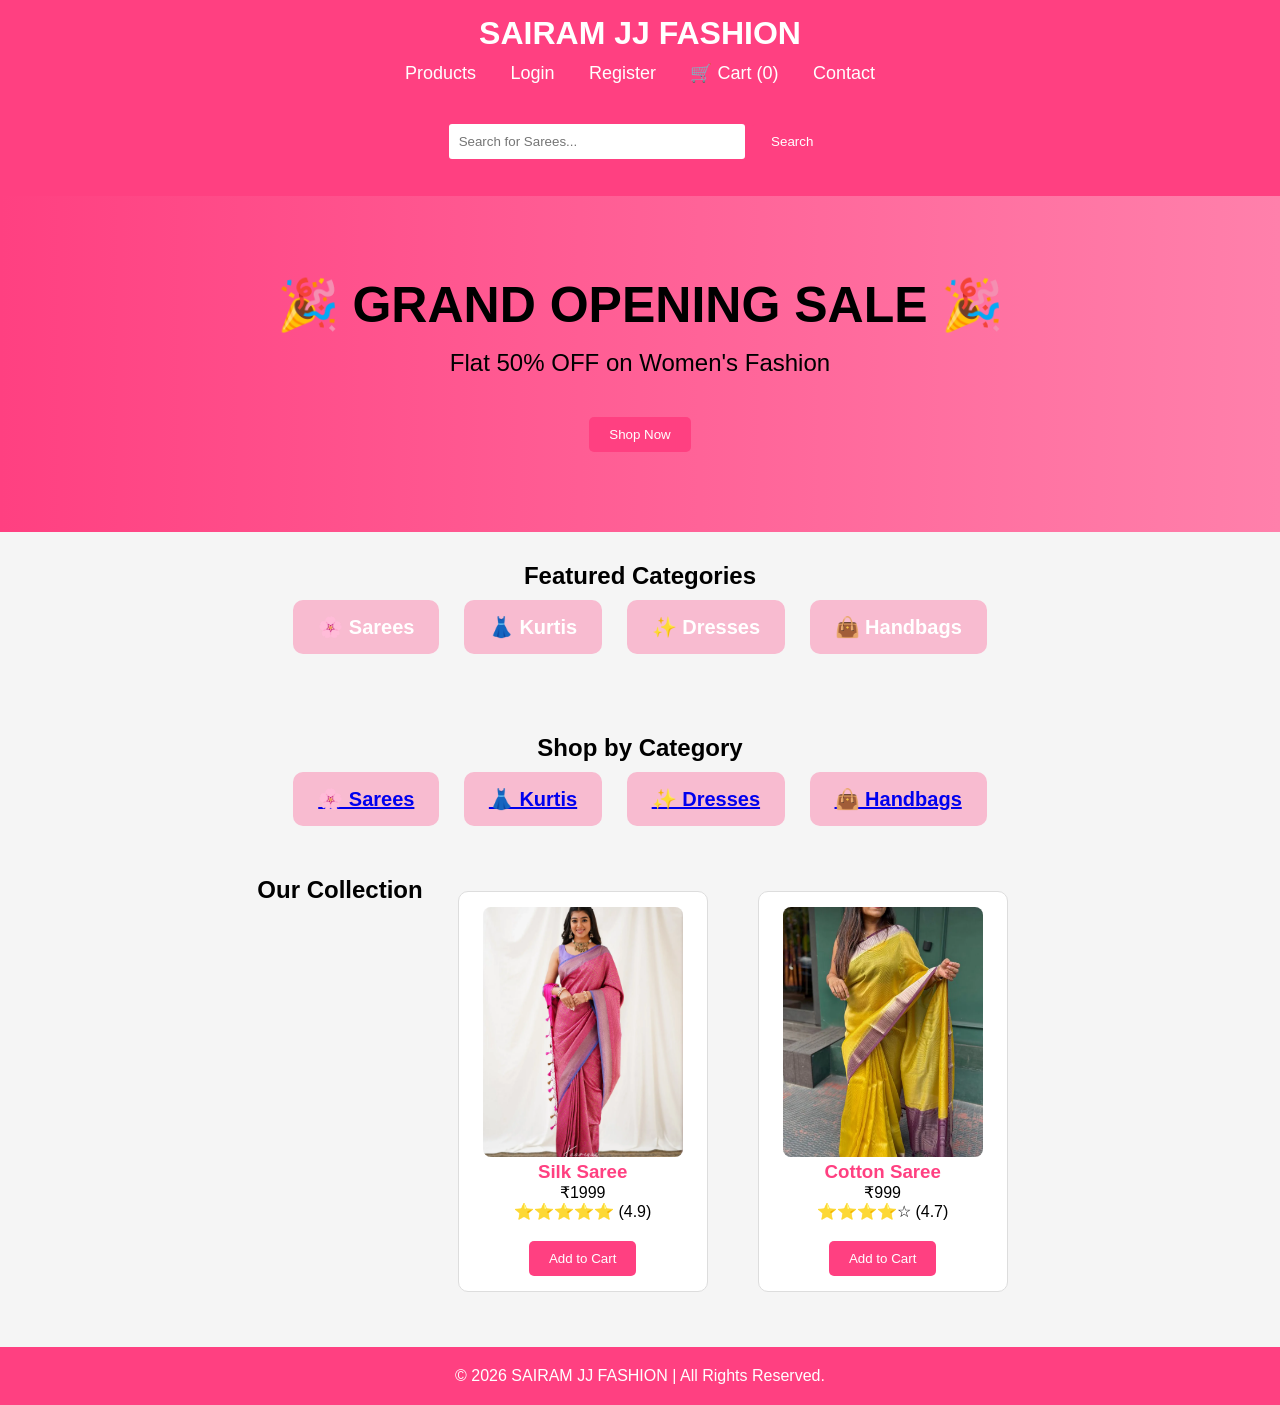
<file: index.html>
<!DOCTYPE html>
<html>
<head>
    <title>SAIRAM JJ FASHION</title>
    <link rel="stylesheet" href="style.css">
</head>

<body>

<header>
    <h1>SAIRAM JJ FASHION</h1>
    <nav>
        <a href="products.html">Products</a>
<a href="login.html">Login</a>
<a href="register.html">Register</a>
<a href="cart.html">🛒 Cart (<span id="cartCount">0</span>)</a>
<a href="contact.html">Contact</a>
    </nav>


    <div class="search-box">
        <input type="text" id="searchBox" placeholder="Search for Sarees...">
        <button onclick="searchProduct()">Search</button>
    </div>
</header>

<section class="hero">
    <h2>🎉 GRAND OPENING SALE 🎉</h2>
    <p>Flat 50% OFF on Women's Fashion</p>
    <button onclick="shopNow()">Shop Now</button>
</section>
<section class="featured">

    <h2>Featured Categories</h2>

    <div class="category-box">
        🌸 Sarees
    </div>

    <div class="category-box">
        👗 Kurtis
    </div>

    <div class="category-box">
        ✨ Dresses
    </div>

    <div class="category-box">
        👜 Handbags
    </div>

</section>

<section class="categories">
    <h2>Shop by Category</h2>

    <div class="category-box">
        <a href="sarees.html">🌸 Sarees</a>
    </div>

    <div class="category-box">
        <a href="kurtis.html">👗 Kurtis</a>
    </div>

    <div class="category-box">
        <a href="dresses.html">✨ Dresses</a>
    </div>

    <div class="category-box">
        <a href="handbags.html">👜 Handbags</a>
    </div>
</section>

<section class="products">

    <h2>Our Collection</h2>

    <div class="product-card">
        <img src="saree1.webp" alt="Silk Saree">
        <h3>Silk Saree</h3>
        <p>₹1999</p>
        <p>⭐⭐⭐⭐⭐ (4.9)</p>
        <button onclick="addToCart('Silk Saree')">Add to Cart</button>
    </div>

    <div class="product-card">
        <img src="saree2.webp" alt="Cotton Saree">
        <h3>Cotton Saree</h3>
        <p>₹999</p>
        <p>⭐⭐⭐⭐☆ (4.7)</p>
        <button onclick="addToCart('Cotton Saree')">Add to Cart</button>
    
    </div>

</section>

<footer>
    <p>© 2026 SAIRAM JJ FASHION | All Rights Reserved.</p>
</footer>

<script src="script.js"></script>

</body>
</html>
</file>
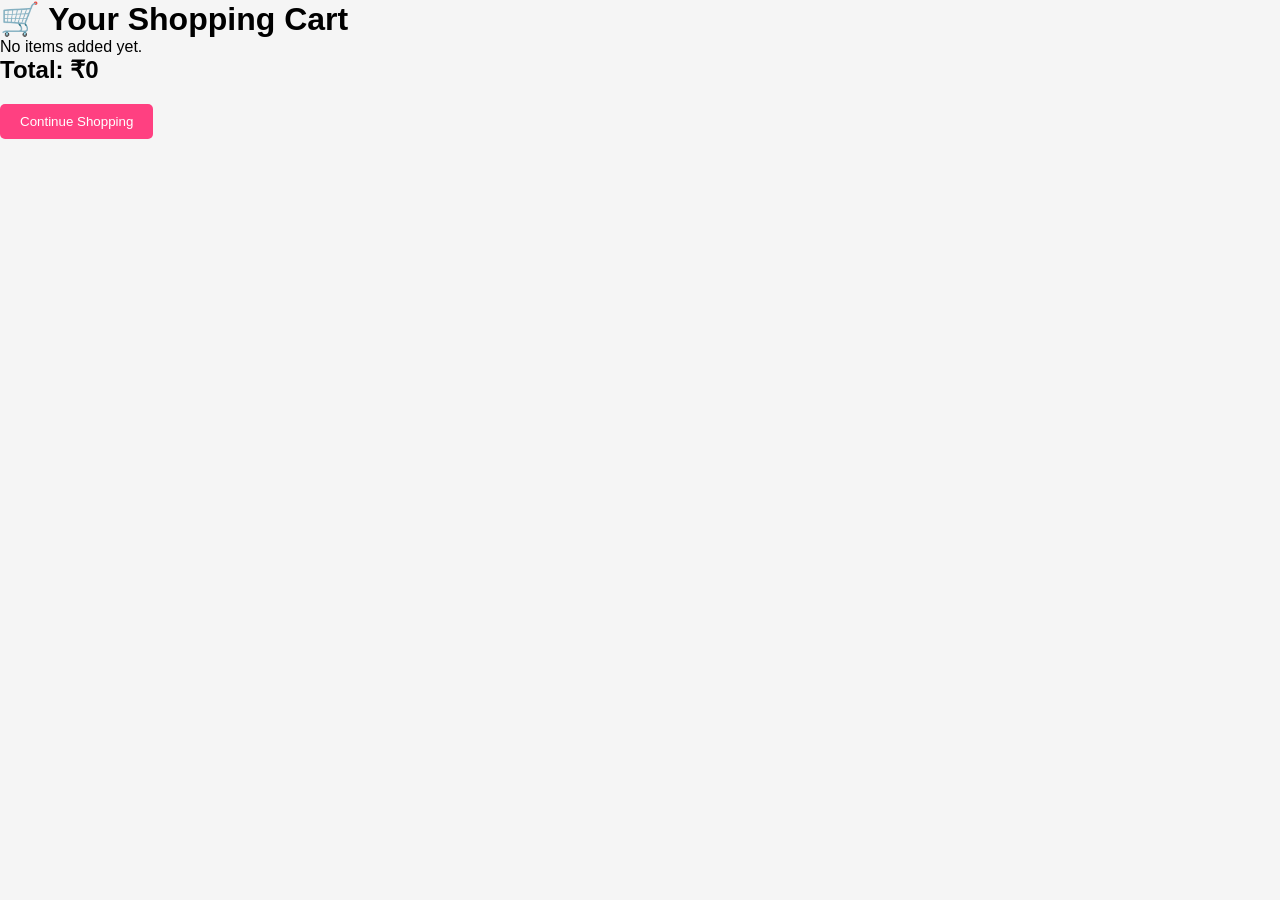
<file: cart.html>
<!DOCTYPE html>
<html>
<head>
    <title>Cart - SAIRAM JJ FASHION</title>
    <link rel="stylesheet" href="style.css">
</head>
<body>

<h1>🛒 Your Shopping Cart</h1>

<div id="cartItems">
    <p>No items added yet.</p>
</div>

<h2 id="totalPrice">Total: ₹0</h2>

<a href="index.html">
    <button>Continue Shopping</button>
</a>

<script>
let cart = JSON.parse(localStorage.getItem("cart")) || [];

let cartDiv = document.getElementById("cartItems");
let totalPrice = document.getElementById("totalPrice");

let prices = {
    "Silk Saree": 1999,
    "Cotton Saree": 999,
    "Designer Saree": 2499,
    "Party Wear Saree": 2999,
    "Women's Kurti": 799,
    "Women's Dress": 1499,
    "Leather Handbag": 1299,
    "Sling Bag": 899
};

let total = 0;

if (cart.length > 0) {

    cartDiv.innerHTML = "";

    cart.forEach(function(item) {

        cartDiv.innerHTML += "<p>" + item + " - ₹" + prices[item] + "</p>";

        total += prices[item];
    });

    totalPrice.innerHTML = "Total: ₹" + total;
}
</script>

</body>
</html>
</file>
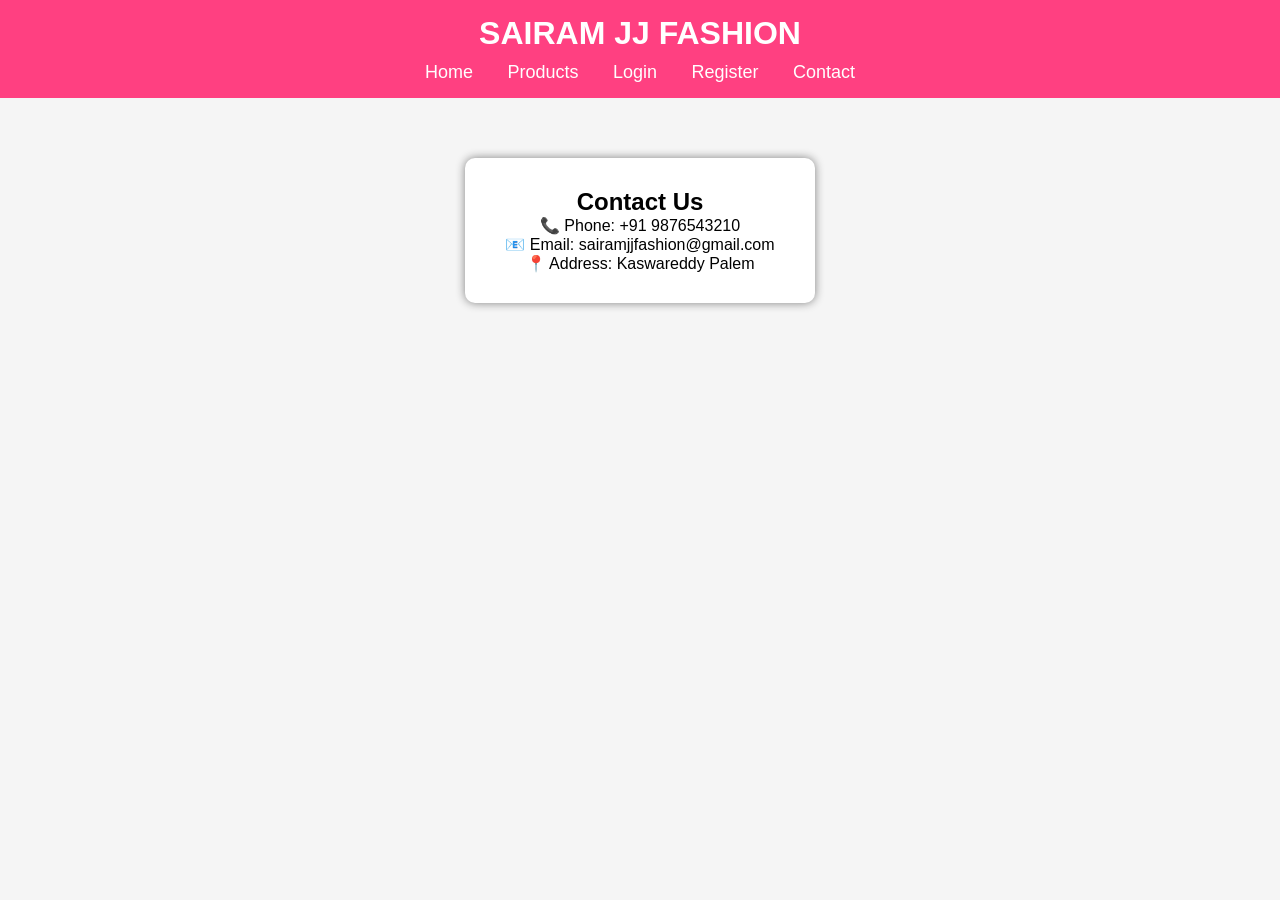
<file: contact.html>
<!DOCTYPE html>
<html>

<head>
    <title>Contact - SAIRAM JJ FASHION</title>
    <link rel="stylesheet" href="style.css">
</head>

<body>

<header>
    <h1>SAIRAM JJ FASHION</h1>

    <nav>
        <a href="index.html">Home</a>
        <a href="products.html">Products</a>
        <a href="login.html">Login</a>
        <a href="register.html">Register</a>
        <a href="contact.html">Contact</a>
    </nav>
</header>

<div class="login-box">
    <h2>Contact Us</h2>

    <p>📞 Phone: +91 9876543210</p>
    <p>📧 Email: sairamjjfashion@gmail.com</p>
    <p>📍 Address: Kaswareddy Palem</p>

</div>

</body>
</html>
</file>
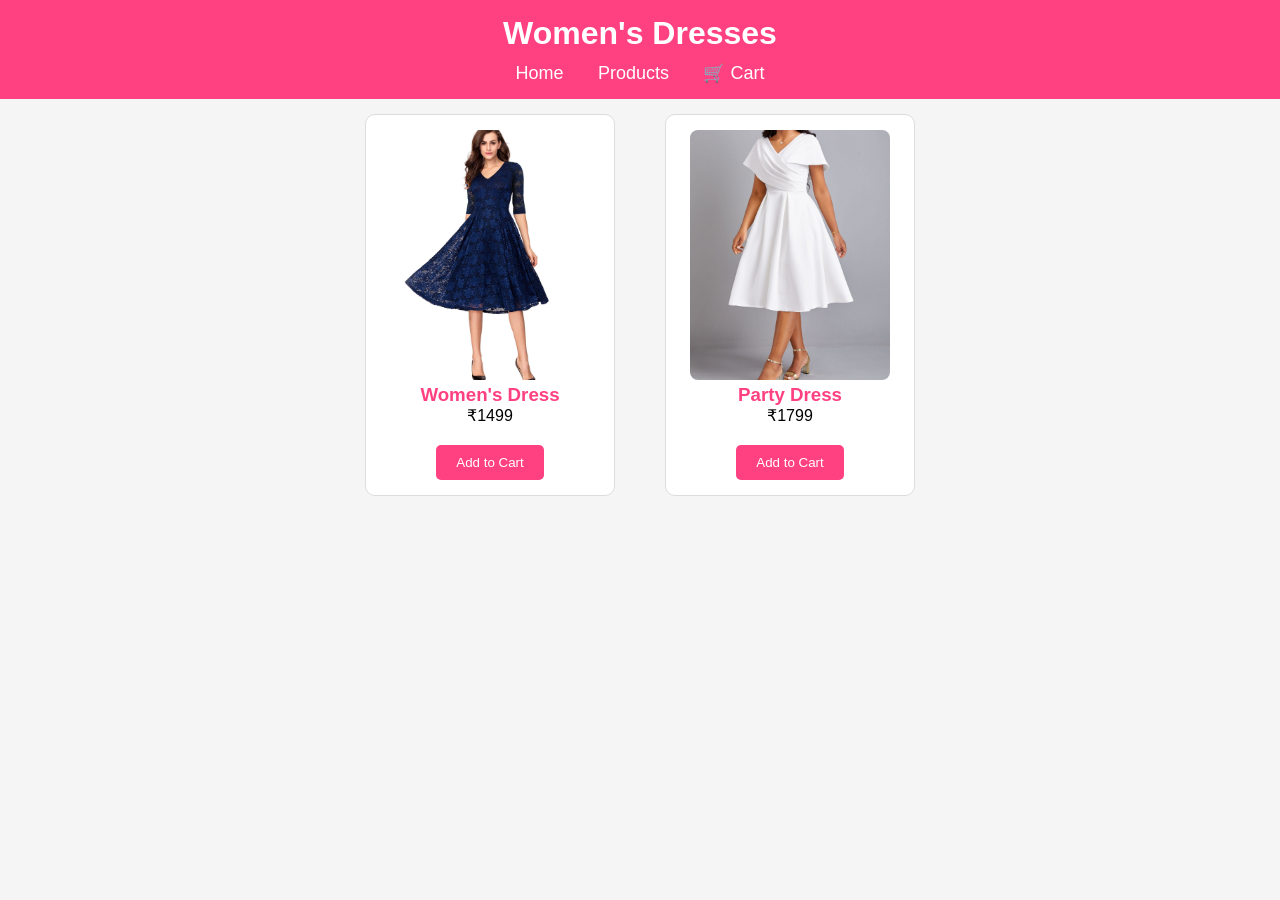
<file: dresses.html>
<!DOCTYPE html>
<html>
<head>
    <title>Dresses - SAIRAM JJ FASHION</title>
    <link rel="stylesheet" href="style.css">
</head>

<body>

<header>
    <h1>Women's Dresses</h1>

    <nav>
        <a href="index.html">Home</a>
        <a href="products.html">Products</a>
        <a href="cart.html">🛒 Cart</a>
    </nav>
</header>

<section class="products">

<div class="product-card">
    <img src="dress1.jpg" alt="Dress 1">
    <h3>Women's Dress</h3>
    <p>₹1499</p>
    <button onclick="addToCart('Women's Dress')">Add to Cart</button>
</div>

<div class="product-card">
    <img src="dress2.jpg" alt="Dress 2">
    <h3>Party Dress</h3>
    <p>₹1799</p>
    <button onclick="addToCart('Party Dress')">Add to Cart</button>
</div>

</section>

<script src="script.js"></script>

</body>
</html>
</file>
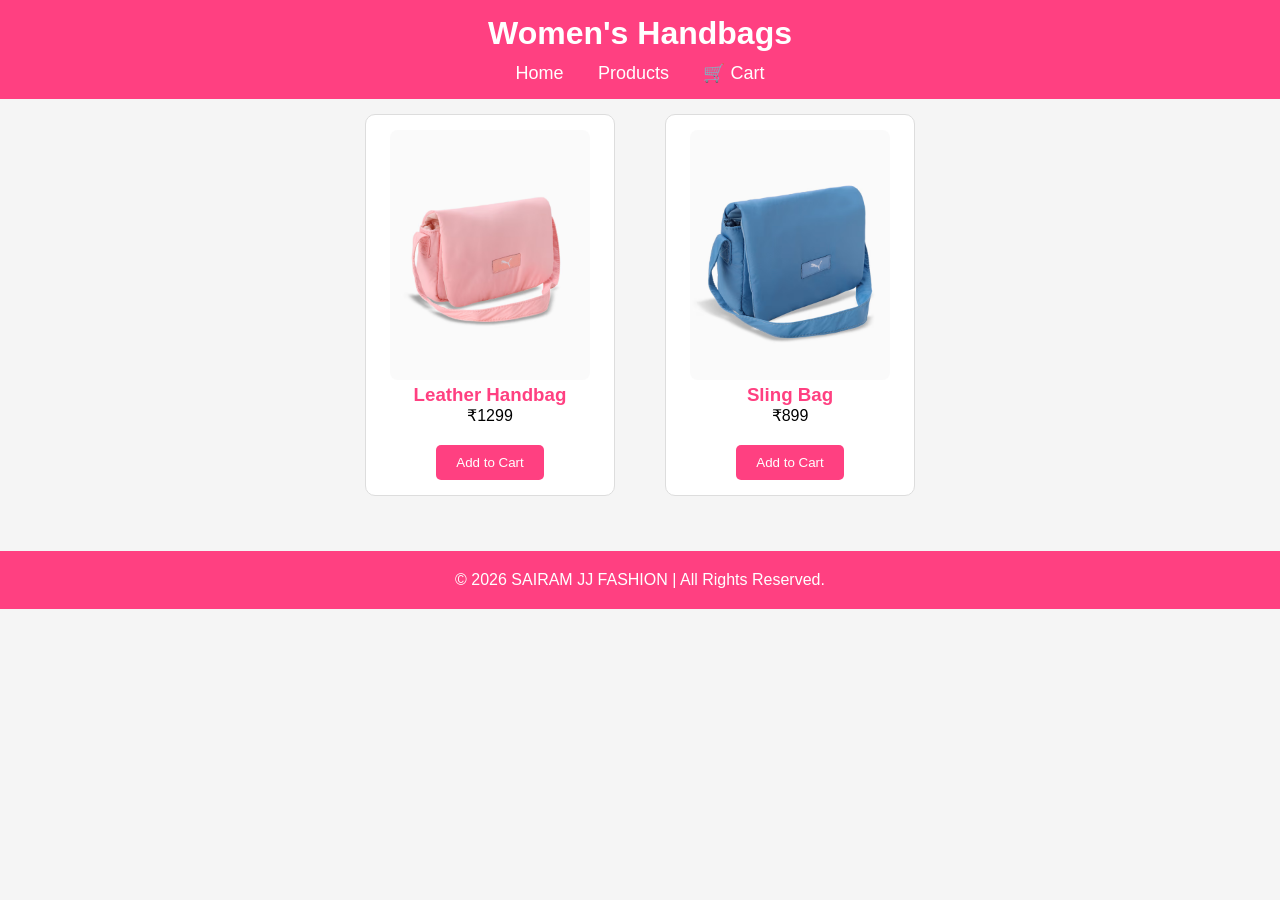
<file: handbags.html>
<!DOCTYPE html>
<html>
<head>
    <title>Handbags - SAIRAM JJ FASHION</title>
    <link rel="stylesheet" href="style.css">
</head>

<body>

<header>
    <h1>Women's Handbags</h1>

    <nav>
        <a href="index.html">Home</a>
        <a href="products.html">Products</a>
        <a href="cart.html">🛒 Cart</a>
    </nav>
</header>

<section class="products">

<div class="product-card">
    <img src="handbag1.avif" alt="Leather Handbag">
    <h3>Leather Handbag</h3>
    <p>₹1299</p>
    <button onclick="addToCart('Leather Handbag')">Add to Cart</button>
</div>

<div class="product-card">
    <img src="handbag2.avif" alt="Sling Bag">
    <h3>Sling Bag</h3>
    <p>₹899</p>
    <button onclick="addToCart('Sling Bag')">Add to Cart</button>
</div>

</section>

<footer>
    <p>© 2026 SAIRAM JJ FASHION | All Rights Reserved.</p>
</footer>

<script src="script.js"></script>

</body>
</html>
</file>
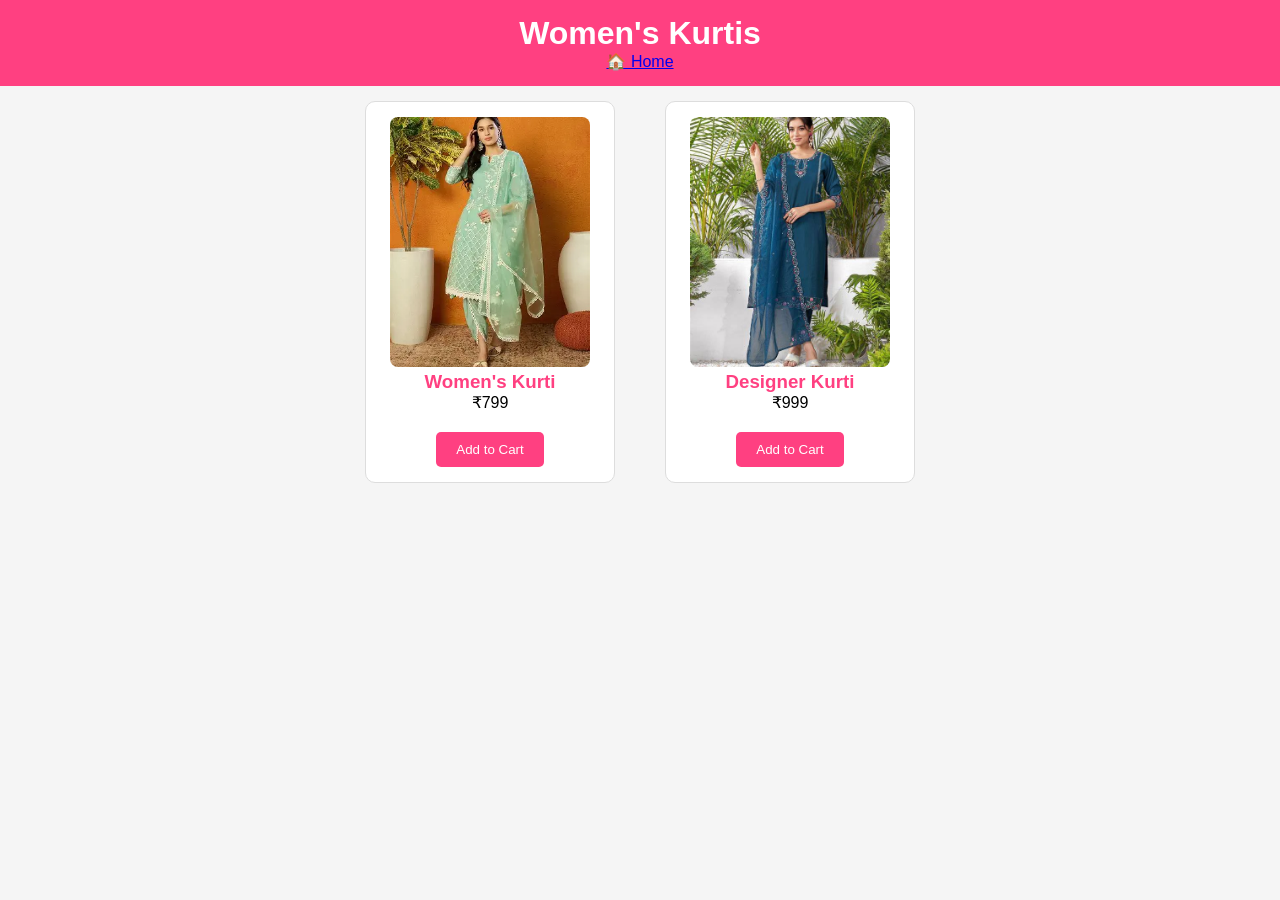
<file: kurtis.html>
<!DOCTYPE html>
<html>
<head>
    <title>Kurtis - SAIRAM JJ FASHION</title>
    <link rel="stylesheet" href="style.css">
</head>
<body>

<header>
    <h1>Women's Kurtis</h1>
    <a href="index.html">🏠 Home</a>
</header>

<section class="products">

<div class="product-card">
    <img src="kurti1.webp" alt="Women's Kurti">
    <h3>Women's Kurti</h3>
    <p>₹799</p>
    <button onclick="addToCart('Women's Kurti')">Add to Cart</button>
</div>

<div class="product-card">
    <img src="kurti2.jpeg" alt="Designer Kurti">
    <h3>Designer Kurti</h3>
    <p>₹999</p>
    <button onclick="addToCart('Designer Kurti')">Add to Cart</button>
</div>

</section>

<script src="script.js"></script>

</body>
</html>
</file>
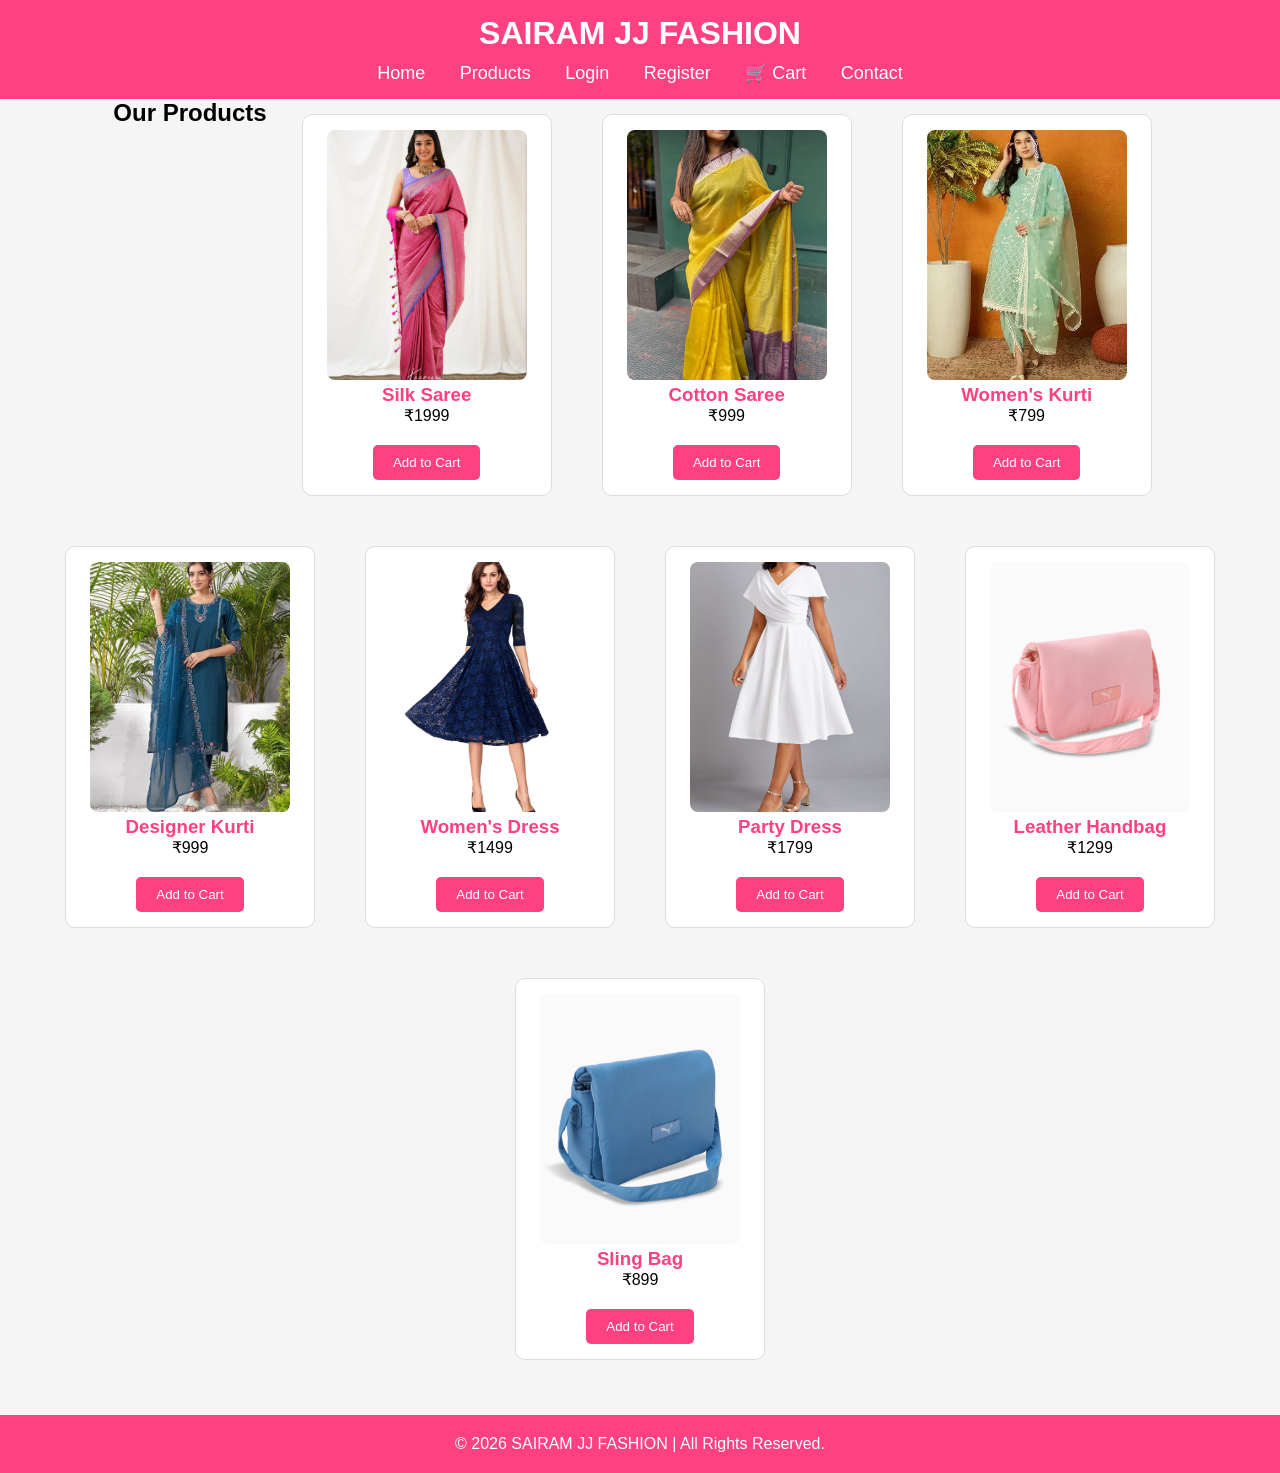
<file: products.html>
<!DOCTYPE html>
<html>
<head>
    <title>Products - SAIRAM JJ FASHION</title>
    <link rel="stylesheet" href="style.css">

</head>
<body>

<header>
    <h1>SAIRAM JJ FASHION</h1>

    <nav>
        <a href="index.html">Home</a>
        <a href="products.html">Products</a>
        <a href="login.html">Login</a>
        <a href="register.html">Register</a>
        <a href="cart.html">🛒 Cart</a>
        <a href="contact.html">Contact</a>
    </nav>
</header>

<section class="products">

    <h2>Our Products</h2>

    <!-- Silk Saree -->
    <div class="product-card">
        <img src="saree1.webp" alt="Silk Saree">
        <h3>Silk Saree</h3>
        <p>₹1999</p>
        <button onclick="addToCart('Silk Saree')">Add to Cart</button>
    </div>

    <!-- Cotton Saree -->
    <div class="product-card">
        <img src="saree2.webp" alt="Cotton Saree">
        <h3>Cotton Saree</h3>
        <p>₹999</p>
        <button onclick="addToCart('Cotton Saree')">Add to Cart</button>
    </div>

    <!-- Kurti 1 -->
    <div class="product-card">
        <img src="kurti1.webp" alt="Women's Kurti">
        <h3>Women's Kurti</h3>
        <p>₹799</p>
        <button onclick="addToCart('Women's Kurti')">Add to Cart</button>
    </div>

    <!-- Kurti 2 -->
    <div class="product-card">
        <img src="kurti2.jpeg" alt="Designer Kurti">
        <h3>Designer Kurti</h3>
        <p>₹999</p>
        <button onclick="addToCart('Designer Kurti')">Add to Cart</button>
    </div>

    <!-- Dress 1 -->
    <div class="product-card">
        <img src="dress1.jpg" alt="Women's Dress">
        <h3>Women's Dress</h3>
        <p>₹1499</p>
        <button onclick="addToCart('Women's Dress')">Add to Cart</button>
    </div>

    <!-- Dress 2 -->
    <div class="product-card">
        <img src="dress2.jpg" alt="Party Dress">
        <h3>Party Dress</h3>
        <p>₹1799</p>
        <button onclick="addToCart('Party Dress')">Add to Cart</button>
    </div>

    <!-- Handbag 1 -->
    <div class="product-card">
        <img src="handbag1.avif" alt="Leather Handbag">
        <h3>Leather Handbag</h3>
        <p>₹1299</p>
        <button onclick="addToCart('Leather Handbag')">Add to Cart</button>
    </div>

    <!-- Handbag 2 -->
    <div class="product-card">
        <img src="handbag2.avif" alt="Sling Bag">
        <h3>Sling Bag</h3>
        <p>₹899</p>
        <button onclick="addToCart('Sling Bag')">Add to Cart</button>
    </div>

</section>

<footer>
    <p>© 2026 SAIRAM JJ FASHION | All Rights Reserved.</p>
</footer>

<script src="script.js"></script>

</body>
</html>
</file>
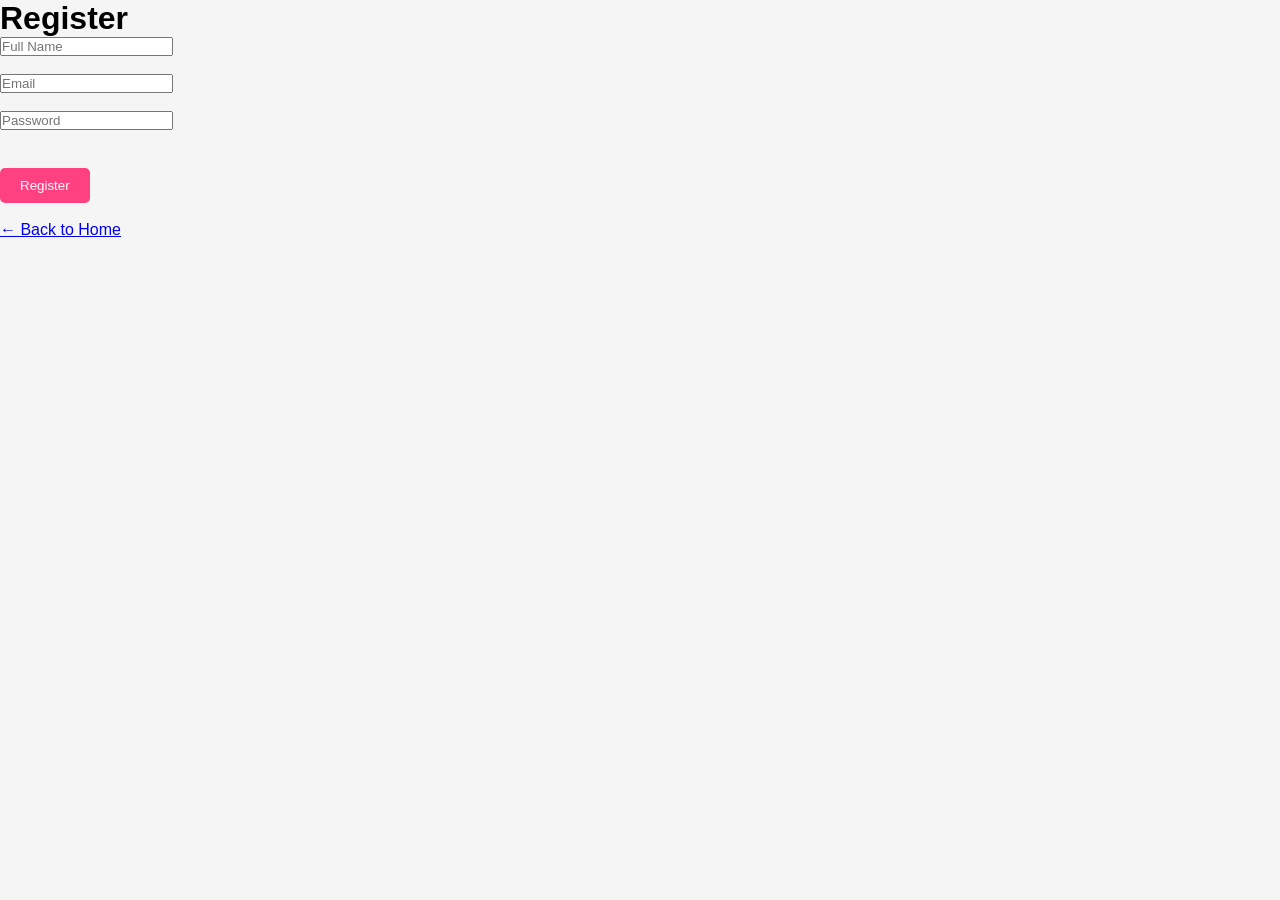
<file: register.html>
<!DOCTYPE html>
<html>
<head>
    <title>Register - SAIRAM JJ FASHION</title>
    <link rel="stylesheet" href="style.css">
</head>
<body>

<h1>Register</h1>

<form>
    <input type="text" placeholder="Full Name"><br><br>

    <input type="email" placeholder="Email"><br><br>

    <input type="password" placeholder="Password"><br><br>

    <button type="submit">Register</button>
</form>

<br>
<a href="index.html">← Back to Home</a>

</body>
</html>
</file>
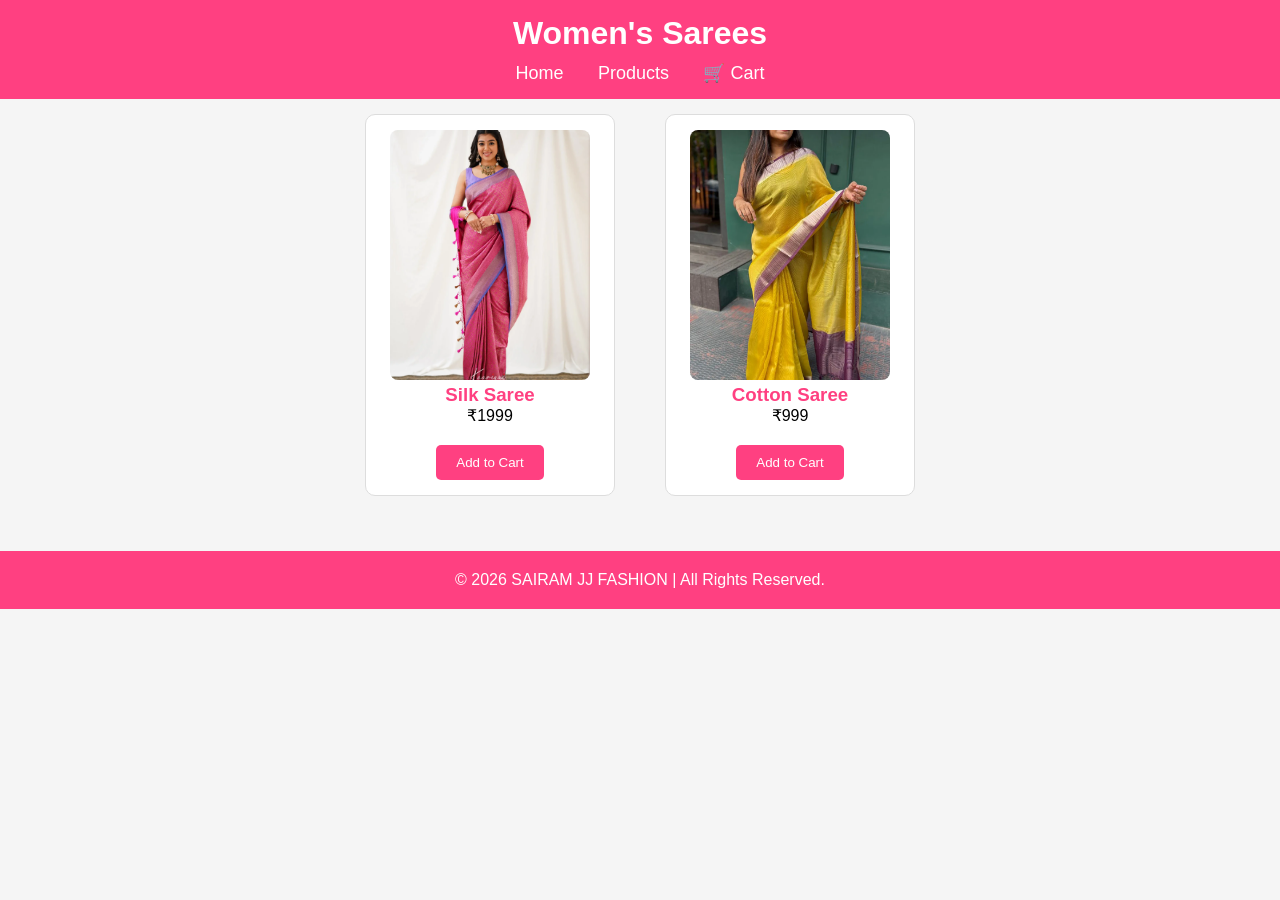
<file: sarees.html>
<!DOCTYPE html>
<html>
<head>
    <title>Sarees - SAIRAM JJ FASHION</title>
    <link rel="stylesheet" href="style.css">
</head>

<body>

<header>
    <h1>Women's Sarees</h1>

    <nav>
        <a href="index.html">Home</a>
        <a href="products.html">Products</a>
        <a href="cart.html">🛒 Cart</a>
    </nav>
</header>

<section class="products">

<div class="product-card">
    <img src="saree1.webp" alt="Silk Saree">
    <h3>Silk Saree</h3>
    <p>₹1999</p>
    <button onclick="addToCart('Silk Saree')">Add to Cart</button>
</div>

<div class="product-card">
    <img src="saree2.webp" alt="Cotton Saree">
    <h3>Cotton Saree</h3>
    <p>₹999</p>
    <button onclick="addToCart('Cotton Saree')">Add to Cart</button>
</div>

</section>

<footer>
    <p>© 2026 SAIRAM JJ FASHION | All Rights Reserved.</p>
</footer>

<script src="script.js"></script>

</body>
</html>
</file>
<file: style.css>
*{
    margin: 0;
    padding: 0;
    box-sizing: border-box;
    font-family: Arial,sans-serif;
}
body{
    background:#f5f5f5;

}
header{
    background: #ff4081;
    color: white;
    padding: 15px;
    text-align: center;

}
nav{
    margin-top: 10px;

}
nav a{
    color: white;
    text-decoration: none;
    margin: 0 15px;
    font-size: 18px;


}
.hero{
    text-align: center;
    padding: 80px;
    background: linear-gradient(to right,#ff4081,#ff80ab);
    colour:white;

}
.hero h2{
    font-size: 50px;
    margin-bottom:15px ;

}
.hero p{
    font-size:24px;
    margin-bottom:20px;
}
button{
    margin-top: 20px;
    padding: 10px 20px;
    background: #ff4081;
    color: white;
    border: none;
    border-radius: 5px;
    cursor: pointer;

}
button:hover{
    background: #e91e63;
}
.search-box{
    text-align:center;
    margin:20px;
}

.search-box input{
    width:300px;
    padding:10px;
    border:2px solid #ff4081;
    border-radius:5px;
}

.search-box button{
    padding:10px 20px;
}
.product-card:hover{
    transfor:scale(1.05);
    transition:0.3s;
}
.product-card h3{
    color:#ff4081;
}
footer{
    background: #ff4081;
    color: white;
    text-align: center;
    padding: 20px;
    margin-top: 40px;

}
.categories{
    text-align:center;
    padding:40px;
}

.category-box{
    display:inline-block;
    background:#ff4081;
    color:white;
    padding:20px 30px;
    margin:15px;
    border-radius:10px;
    font-size:20px;
    cursor:pointer;
}

.category-box:hover{
    background:#e91e63;
    transform:scale(1.05);
    transition:0.3s;
}
.login-box{
    width:350px;
    margin:60px auto;
    background:white;
    padding:30px;
    border-radius:10px;
    box-shadow:0 0 10px gray;
    text-align:center;
}

.login-box input{
    width:90%;
    padding:12px;
    margin:10px 0;
    border:1px solid #ccc;
    border-radius:5px;
}

.login-box button{
    width:100%;
    padding:12px;
    background:#ff4081;
    color:white;
    border:none;
    border-radius:5px;
    cursor:pointer;
}

.login-box button:hover{
    background:#e91e63;
}
.products{
    display:flex;
    flex-wrap:wrap;
    justify-content:center;
    gap:20px;
}

.product-card{
    width:250px;
}
.product-card {
    width: 250px;
    border: 1px solid #ddd;
    padding: 15px;
    margin: 15px;
    text-align: center;
    display: inline-block;
    background: white;
    border-radius: 10px;
}

.product-card img {
    width: 200px;
    height: 250px;
    object-fit: cover;
    border-radius: 8px;
}
.featured {
    text-align: center;
    padding: 30px;
}

.category-box {
    display: inline-block;
    background-color: #f8bbd0;
    padding: 15px 25px;
    margin: 10px;
    border-radius: 10px;
    font-weight: bold;
    cursor: pointer;
}

.category-box:hover {
    background-color: #e91e63;
    color: white;
}
</file>
